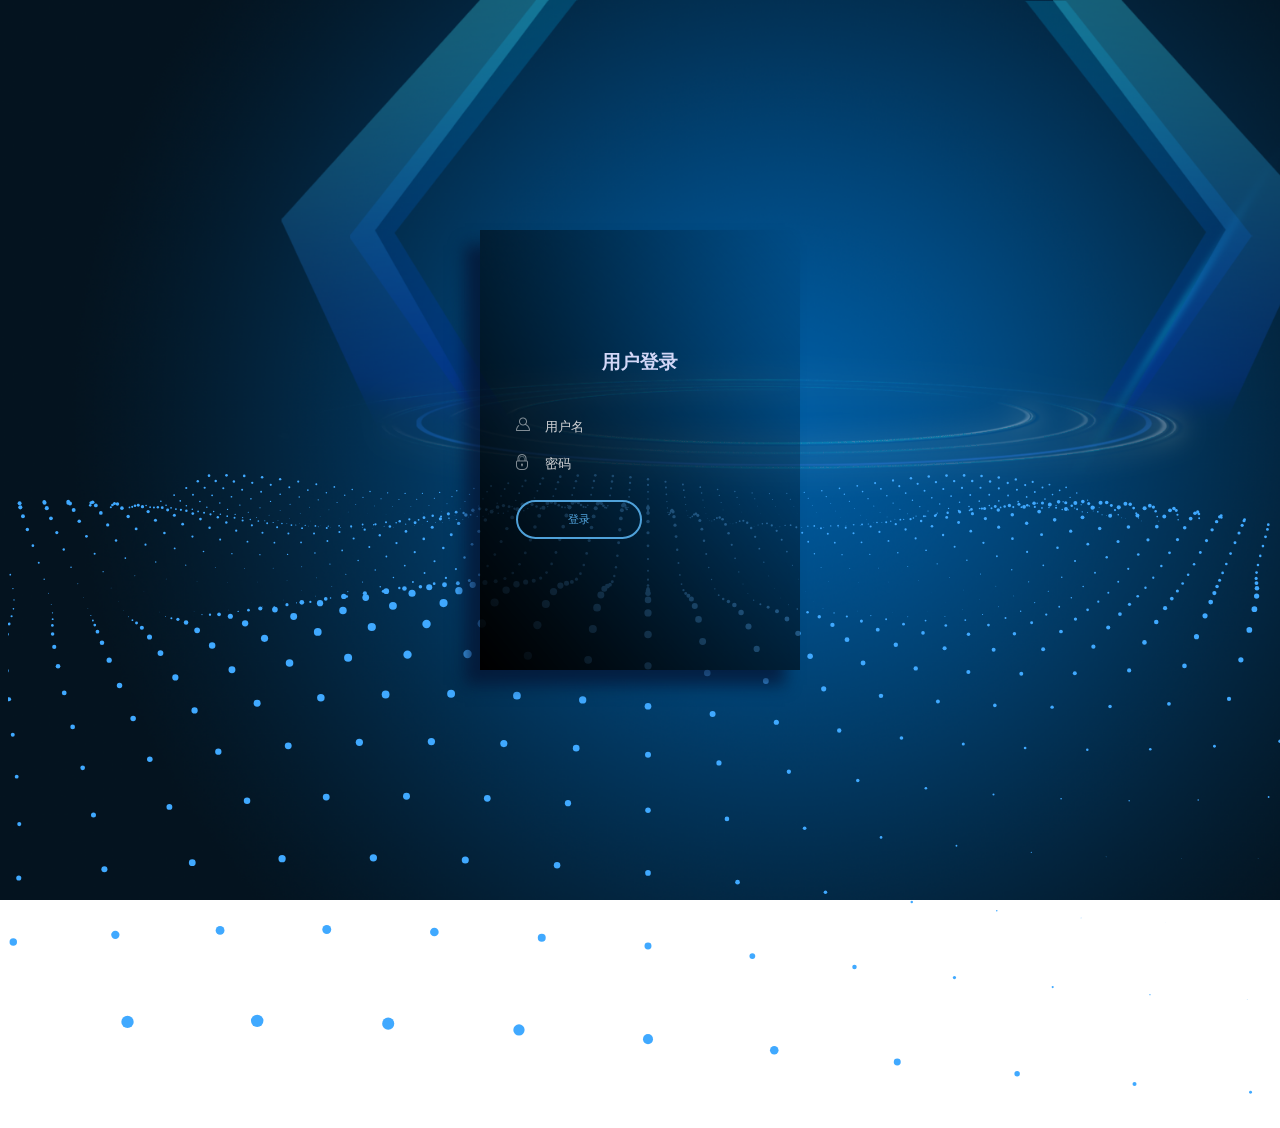
<file: person_time_manage_system/templates/login.html>
<head>
    <title>wave</title>
    <meta http-equiv="Content-Type" content="text/html; charset=utf-8" />
    <meta http-equiv="pragma" content="no-cache">
    <meta http-equiv="cache-control" content="no-cache">
    <meta http-equiv="expires" content="0">
	<meta http-equiv="Content-Type" content="text/html; charset=utf-8" />
	<meta name="viewport" content="width=device-width, user-scalable=no, minimum-scale=1.0, maximum-scale=1.0">
    <meta name="viewport" content="width=device-width, user-scalable=no, minimum-scale=1.0, maximum-scale=1.0">
    <link href="../static/styles/styles.css" rel="stylesheet" type="text/css" />
    <link href="../static/styles/demo.css" rel="stylesheet" type="text/css" />
    <style type="text/css">
        .bgimg {
            background-image: url(../static/images/bg.png);
            background-size: cover;
             -webkit-background-size:cover;
            -moz-background-size: cover;
            -o-background-size: cover;
            margin: 0px;
            overflow: hidden;
            position: absolute;
            top: 0;left: 0;width: 100vw;height: 100vh;
            text-align: center}
    </style>
</head>
<body style="height:100vh;width:100vw;overflow:hidden">
    <div class="bgimg">              </div>
        <div class='login' style="position: absolute;z-index: 10;">
	  <div class='login_title'>
	    <span><center><h3>用户登录</h3></center></span>
	  </div>
	  <div class='login_fields'>
	    <div class='login_fields__user'>
	      <div class='icon'>
	        <img alt="" src='../static/images/user_icon_copy.png'>
	      </div>
	      <input name="username" id="username" placeholder='用户名' maxlength="32" type='text' autocomplete="off"/>
	        <div class='validation'>
	          <img alt="" src='../static/images/tick.png'>
	        </div>
	    </div>
	    <div class='login_fields__password'>
	      <div class='icon'>
	        <img alt="" src='../static/images/lock_icon_copy.png'>
	      </div>
	      <input name="password" id="password" placeholder='密码' maxlength="32" type='password' autocomplete="off">
	      <div class='validation'>
	        <img alt="" src='../static/images/tick.png'>
	      </div>
	    </div>
	    <div class='login_fields__submit'>
	      <input type='button' onClick="checkCode()" value='登录'>
	    </div>
	  </div>

	<div id='container' style="margin-top: 220px;position:relative;z-index:5"></div>

<script type="text/javascript" src="../static/scripts/three.min.js"></script>
<script type="text/javascript">
var SEPARATION = 100, AMOUNTX = 50, AMOUNTY = 50;

var container;
var camera, scene, renderer;

var particles, particle, count = 0;

var mouseX = 0, mouseY = 0;

var windowHalfX = window.innerWidth / 2;
var windowHalfY = window.innerHeight / 2;

init();
animate();

function init() {

	container = document.getElementById( 'container' );
	document.body.appendChild( container );

	camera = new THREE.PerspectiveCamera( 75, window.innerWidth / window.innerHeight, 1, 10000 );
	camera.position.z = 1000;

	scene = new THREE.Scene();

	particles = new Array();

	var PI2 = Math.PI * 2;
	var material = new THREE.ParticleCanvasMaterial( {

		color: '#40a9ff',
		program: function ( context ) {

			context.beginPath();
			context.arc( 0, 0, 1, 0, PI2, true );
			context.fill();

		}

	} );

	var i = 0;

	for ( var ix = 0; ix < AMOUNTX; ix ++ ) {

		for ( var iy = 0; iy < AMOUNTY; iy ++ ) {

			particle = particles[ i ++ ] = new THREE.Particle( material );
			particle.position.x = ix * SEPARATION - ( ( AMOUNTX * SEPARATION ) / 2 );
			particle.position.z = iy * SEPARATION - ( ( AMOUNTY * SEPARATION ) / 2 );
			scene.add( particle );

		}

	}

	renderer = new THREE.CanvasRenderer();
	renderer.setSize( window.innerWidth, window.innerHeight );
	container.appendChild( renderer.domElement );

	document.addEventListener( 'mousemove', onDocumentMouseMove, false );
	document.addEventListener( 'touchstart', onDocumentTouchStart, false );
	document.addEventListener( 'touchmove', onDocumentTouchMove, false );

	//

	// window.addEventListener( 'resize', onWindowResize, false );

}

function onWindowResize() {

	windowHalfX = window.innerWidth / 2;
	windowHalfY = window.innerHeight / 2;

	camera.aspect = window.innerWidth / window.innerHeight;
	camera.updateProjectionMatrix();

	renderer.setSize( window.innerWidth, window.innerHeight );

}

//

function onDocumentMouseMove( event ) {

	mouseX = event.clientX - windowHalfX;
	mouseY = event.clientY - windowHalfY;

}

function onDocumentTouchStart( event ) {

	if ( event.touches.length === 1 ) {

		event.preventDefault();

		mouseX = event.touches[ 0 ].pageX - windowHalfX;
		mouseY = event.touches[ 0 ].pageY - windowHalfY;

	}

}

function onDocumentTouchMove( event ) {

	if ( event.touches.length === 1 ) {

		event.preventDefault();

		mouseX = event.touches[ 0 ].pageX - windowHalfX;
		mouseY = event.touches[ 0 ].pageY - windowHalfY;

	}

}

//

function animate() {

	requestAnimationFrame( animate );

	render();


}

function render() {

	camera.position.x += ( mouseX - camera.position.x ) * .05;
	camera.position.y = 450;
	camera.lookAt( scene.position );

	var i = 0;

	for ( var ix = 0; ix < AMOUNTX; ix ++ ) {

		for ( var iy = 0; iy < AMOUNTY; iy ++ ) {

			particle = particles[ i++ ];
			particle.position.y = ( Math.sin( ( ix + count ) * 0.3 ) * 50 ) + ( Math.sin( ( iy + count ) * 0.5 ) * 50 );
			particle.scale.x = particle.scale.y = ( Math.sin( ( ix + count ) * 0.3 ) + 1 ) * 2 + ( Math.sin( ( iy + count ) * 0.5 ) + 1 ) * 2;

		}

	}

	renderer.render( scene, camera );

	count += 0.1;

}
</script>

</div>
</body>
</html>
</file>
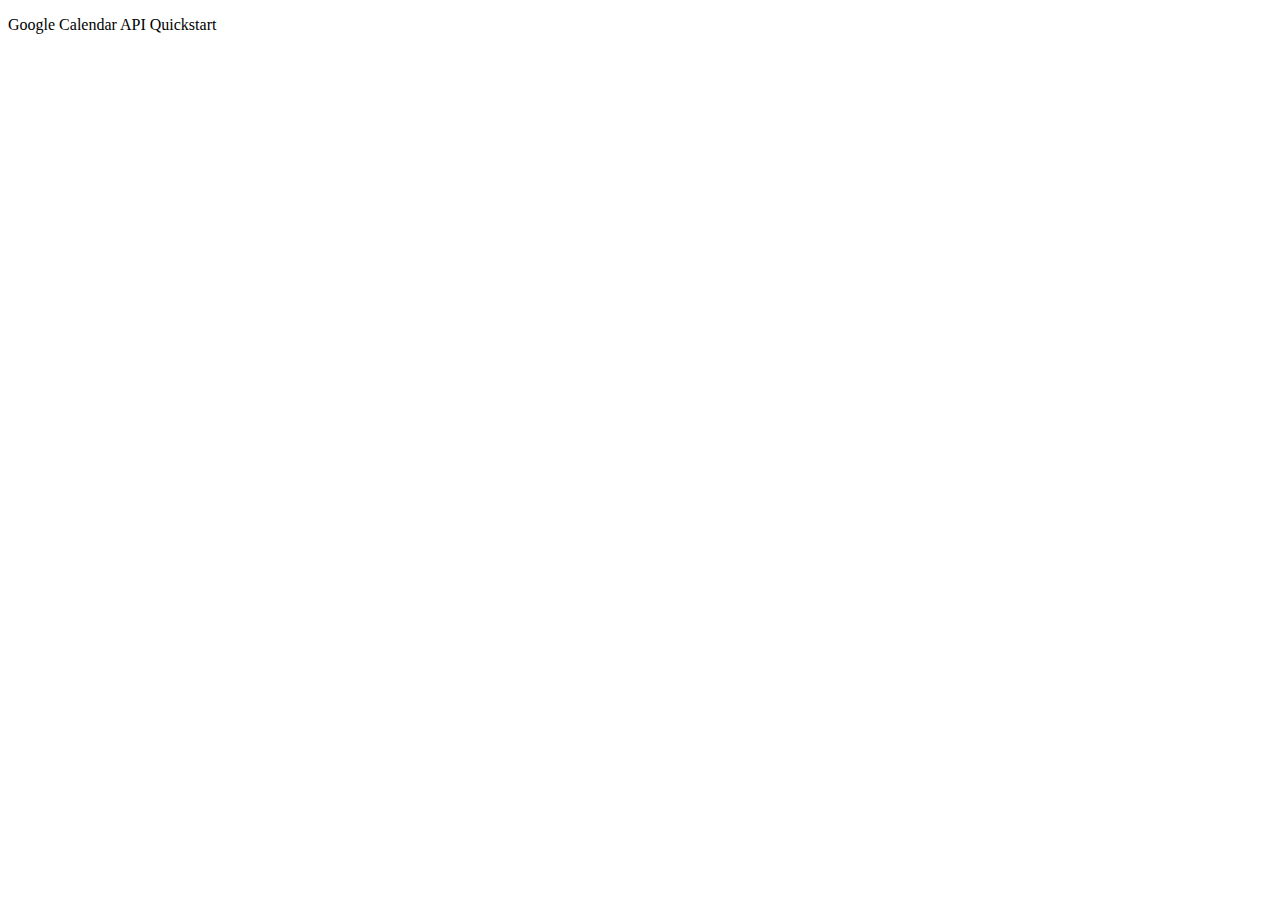
<file: person_time_manage_system/static/html/calendar_test.html>
<!DOCTYPE html>
<html>
  <head>
    <title>Google Calendar API Quickstart</title>
    <meta charset="utf-8" />
  </head>
  <body>
    <p>Google Calendar API Quickstart</p>

    <!--Add buttons to initiate auth sequence and sign out-->
    <button id="authorize_button" style="display: none;">Authorize</button>
    <button id="signout_button" style="display: none;">Sign Out</button>

    <pre id="content" style="white-space: pre-wrap;"></pre>

    <script type="text/javascript">
      // Client ID and API key from the Developer Console
      var CLIENT_ID = '391935852788-h2fencncjco6n8jeeqe9td8guj4nisu8.apps.googleusercontent.com';
      var API_KEY = '55f6FYgrcVclrS3I-9A4dFsf';

      // Array of API discovery doc URLs for APIs used by the quickstart
      var DISCOVERY_DOCS = ["https://www.googleapis.com/discovery/v1/apis/calendar/v3/rest"];

      // Authorization scopes required by the API; multiple scopes can be
      // included, separated by spaces.
      var SCOPES = "https://www.googleapis.com/auth/calendar.readonly";

      var authorizeButton = document.getElementById('authorize_button');
      var signoutButton = document.getElementById('signout_button');

      /**
       *  On load, called to load the auth2 library and API client library.
       */
      function handleClientLoad() {
        gapi.load('client:auth2', initClient);
      }

      /**
       *  Initializes the API client library and sets up sign-in state
       *  listeners.
       */
      function initClient() {
        gapi.client.init({
          apiKey: API_KEY,
          clientId: CLIENT_ID,
          discoveryDocs: DISCOVERY_DOCS,
          scope: SCOPES
        }).then(function () {
          // Listen for sign-in state changes.
          gapi.auth2.getAuthInstance().isSignedIn.listen(updateSigninStatus);

          // Handle the initial sign-in state.
          updateSigninStatus(gapi.auth2.getAuthInstance().isSignedIn.get());
          authorizeButton.onclick = handleAuthClick;
          signoutButton.onclick = handleSignoutClick;
        }, function(error) {
          appendPre(JSON.stringify(error, null, 2));
        });
      }

      /**
       *  Called when the signed in status changes, to update the UI
       *  appropriately. After a sign-in, the API is called.
       */
      function updateSigninStatus(isSignedIn) {
        if (isSignedIn) {
          authorizeButton.style.display = 'none';
          signoutButton.style.display = 'block';
          listUpcomingEvents();
        } else {
          authorizeButton.style.display = 'block';
          signoutButton.style.display = 'none';
        }
      }

      /**
       *  Sign in the user upon button click.
       */
      function handleAuthClick(event) {
        gapi.auth2.getAuthInstance().signIn();
      }

      /**
       *  Sign out the user upon button click.
       */
      function handleSignoutClick(event) {
        gapi.auth2.getAuthInstance().signOut();
      }

      /**
       * Append a pre element to the body containing the given message
       * as its text node. Used to display the results of the API call.
       *
       * @param {string} message Text to be placed in pre element.
       */
      function appendPre(message) {
        var pre = document.getElementById('content');
        var textContent = document.createTextNode(message + '\n');
        pre.appendChild(textContent);
      }

      /**
       * Print the summary and start datetime/date of the next ten events in
       * the authorized user's calendar. If no events are found an
       * appropriate message is printed.
       */
      function listUpcomingEvents() {
        gapi.client.calendar.events.list({
          'calendarId': 'primary',
          'timeMin': (new Date()).toISOString(),
          'showDeleted': false,
          'singleEvents': true,
          'maxResults': 10,
          'orderBy': 'startTime'
        }).then(function(response) {
          var events = response.result.items;
          appendPre('Upcoming events:');

          if (events.length > 0) {
            for (i = 0; i < events.length; i++) {
              var event = events[i];
              var when = event.start.dateTime;
              if (!when) {
                when = event.start.date;
              }
              appendPre(event.summary + ' (' + when + ')')
            }
          } else {
            appendPre('No upcoming events found.');
          }
        });
      }

    </script>

    <script async defer src="https://apis.google.com/js/api.js"
      onload="this.onload=function(){};handleClientLoad()"
      onreadystatechange="if (this.readyState === 'complete') this.onload()">
    </script>

  </body>
</html
</file>
<file: person_time_manage_system/static/styles/styles.css>
body ::-webkit-input-placeholder {
  color: #4E546D;
}
body .authent {
  box-shadow: 0px 20px 30px 3px rgba(0, 0, 0, 0.55);
  display: none;
  background: #35394a;
  /* Old browsers */
  /* FF3.6+ */

  /* Chrome10+,Safari5.1+ */
  /* Opera 11.10+ */
  /* IE10+ */
  background: linear-gradient(230deg, rgba(53, 57, 74, 0) 0%, rgb(0, 0, 0) 100%);
  /* W3C */
  filter: progid:DXImageTransform.Microsoft.gradient( startColorstr='rgba(53, 57, 74, 0)', endColorstr='rgb(0, 0, 0)',GradientType=1 );
  /* IE6-9 fallback on horizontal gradient */
  position: absolute;
  left: 0;
  right: 90px;
  margin: auto;
  width: 100px;
  color: white;
  text-transform: uppercase;
  letter-spacing: 1px;
  text-align: center;
  padding: 20px 70px;
  top: 200px;
  bottom: 0;
  height: 70px;
  opacity: 0;
}
body .authent p {
  text-align: center;
  color: white;
}
body .success {
  display: none;
  color: #d5d8e2;
}
body .success p {
  font-size: 14px;
}
body p {
  color: #D3D7F7;
  font-size: 10px;
  text-align: left;
}
body .testtwo {
  left: -320px !important;
}
body .test {
  box-shadow: 0px 20px 30px 3px rgba(0, 0, 0, 0.55);
  pointer-events: none;
  top: -100px !important;
  -webkit-transform: rotateX(70deg) scale(0.8) !important;
          transform: rotateX(70deg) scale(0.8) !important;
  opacity: .6 !important;
  -webkit-filter: blur(1px);
          filter: blur(1px);
}
body .login 
{
  box-shadow: -15px 15px 15px rgba(6, 17, 47, 0.7);
  opacity: 1;
  top: 20px;
  -webkit-transition-timing-function: cubic-bezier(0.68, -0.25, 0.265, 0.85);
  -webkit-transition-property: -webkit-transform,opacity,box-shadow,top,left;
          transition-property: transform,opacity,box-shadow,top,left;
  -webkit-transition-duration: .5s;
          transition-duration: .5s;
  -webkit-transform-origin: 161px 100%;
      -ms-transform-origin: 161px 100%;
          transform-origin: 161px 100%;
  -webkit-transform: rotateX(0deg);
          transform: rotateX(0deg);
  position: relative;
  width: 240px;
  /*border-top: 2px solid #D8312A;*/
  height: 300px;
  position: absolute;
  left: 0;
  right: 0;
  margin: auto;
  top: 0;
  bottom: 0;
  padding: 100px 40px 40px 40px;
  background: #35394a;
  /* Old browsers */
  /* FF3.6+ */
  background: -webkit-gradient(linear, left bottom, right top, color-stop(0%, #35394a), color-stop(100%, rgb(0, 0, 0)));
  /* Chrome,Safari4+ */
  background: -webkit-linear-gradient(230deg, rgba(53, 57, 74, 0) 0%, rgb(0, 0, 0) 100%);
  /* Chrome10+,Safari5.1+ */
  /* Opera 11.10+ */
  /* IE10+ */
  background: linear-gradient(230deg, rgba(53, 57, 74, 0) 0%, rgb(0, 0, 0) 100%);
  /* W3C */
  filter: progid:DXImageTransform.Microsoft.gradient( startColorstr='rgba(53, 57, 74, 0)', endColorstr='rgb(0, 0, 0)',GradientType=1 );
  /* IE6-9 fallback on horizontal gradient */
}
body .login .validation {
  position: absolute;
  z-index: 1;
  right: 10px;
  top: 14px;
  opacity: 0;
}
body .login .disclaimer {
  position: absolute;
  bottom: 20px;
  left: 35px;
  width: 250px;
}
body .login_title {
  color: #D3D7F7;
  height: 60px;
  text-align: left;
  font-size: 16px;
}
body .login_fields {
  height: 208px;
  position: absolute;
  left: 0;
}
body .login_fields .icon {
  position: absolute;
  z-index: 1;
  left: 36px;
  top: 8px;
  opacity: .5;
}
body .login_fields input[type='password'],body .login_fields input[type='text'] {
  color: #61BFFF !important;
}
body .login_fields input[type='text'], body .login_fields input[type='password'] {
  color: #afb1be;
  width: 360px;
  margin-top: -2px;
  background: rgba(57, 61, 82, 0);
  left: 0;
  padding: 10px 65px;
  border-top: 2px solid rgba(57, 61, 82, 0);
  border-bottom: 2px solid rgba(57, 61, 82, 0);
  border-right: none;
  border-left: none;
  outline: none;
  font-family: 'Gudea', sans-serif;
  box-shadow: none;
}
body .login_fields__user, body .login_fields__password {
  position: relative;
}
body .login_fields__submit {
  position: relative;
  top: 17px;
  left: 0;
  width: 80%;
  right: 0;
  margin: auto;
}
body .login_fields__submit .forgot {
  float: right;
  font-size: 10px;
  margin-top: 11px;
  text-decoration: underline;
}
body .login_fields__submit .forgot a {
  color: #606479;
}
body .login_fields__submit input {
  border-radius: 50px;
  background: transparent;
  padding: 10px 50px;
  border: 2px solid #4FA1D9;
  color: #4FA1D9;
  text-transform: uppercase;
  font-size: 11px;
  -webkit-transition-property: background,color;
          transition-property: background,color;
  -webkit-transition-duration: .2s;
          transition-duration: .2s;
}
body .login_fields__submit input:focus {
  box-shadow: none;
  outline: none;
}
body .login_fields__submit input:hover {
  color: white;
  background: #4FA1D9;
  cursor: pointer;
  -webkit-transition-property: background,color;
          transition-property: background,color;
  -webkit-transition-duration: .2s;
          transition-duration: .2s;
}

/* Color Schemes */
.love {
  position: absolute;
  right: 20px;
  bottom: 0px;
  font-size: 11px;
  font-weight: normal;
}
.love p {
  color: white;
  font-weight: normal;
  font-family: 'Open Sans', sans-serif;
}
.love a {
  color: white;
  font-weight: 700;
  text-decoration: none;
}
.love img {
  position: relative;
  top: 3px;
  margin: 0px 4px;
  width: 10px;
}

.brand {
  position: absolute;
  left: 20px;
  bottom: 14px;
}
.brand img {
  width: 30px;
}
</file>
<file: person_time_manage_system/static/styles/demo.css>
/**
*
*
*/

:-moz-placeholder { /* Mozilla Firefox 4 to 18 */
    color: #CECFD2; opacity:1;
}

::-moz-placeholder { /* Mozilla Firefox 19+ */
    color: #CECFD2;opacity:1;
}

input:-ms-input-placeholder{
    color: #CECFD2;opacity:1;
}

input::-webkit-input-placeholder{
    color: #CECFD2;opacity:1;
}

.body {
    margin: 0px 0px 0px 0px;
    background-color: #000000;
}

.first {
    z-index: 9;
    position:absolute;
    opacity: 0.3;
}

.second {
    z-index: 1;
    position:absolute;

}
h1 {
	font-size: 2.8em;
	font-weight: 700;
	letter-spacing: -1px;
	margin: 0.6rem 0;
}
h1 > span {font-weight: 300; }
h2 {
	font-size: 1.15em;
	font-weight: 300;
	margin: 0.3rem 0;
}
main {
	width: 95%;
	max-width: 1000px;
	margin: 4em auto;
	opacity: 0;
}
main.loaded {transition: opacity .25s linear;opacity: 1; }
main header {width: 100%; }
main header > div {width: 50%; }
main header > .left, main header > .right {height: 100%; }
main .loaders {
	width: 100%;
	box-sizing: border-box;
	display: flex;
	flex: 0 1 auto;
	flex-direction: row;
	flex-wrap: wrap;
}
main .loaders .loader {
	box-sizing: border-box;
	display: flex;
	flex: 0 1 auto;
	flex-direction: column;
	flex-grow: 1;
	flex-shrink: 0;
	flex-basis: 25%;
	max-width: 25%;
	height: 200px;
	align-items: center;
	justify-content: center;
}
</file>
